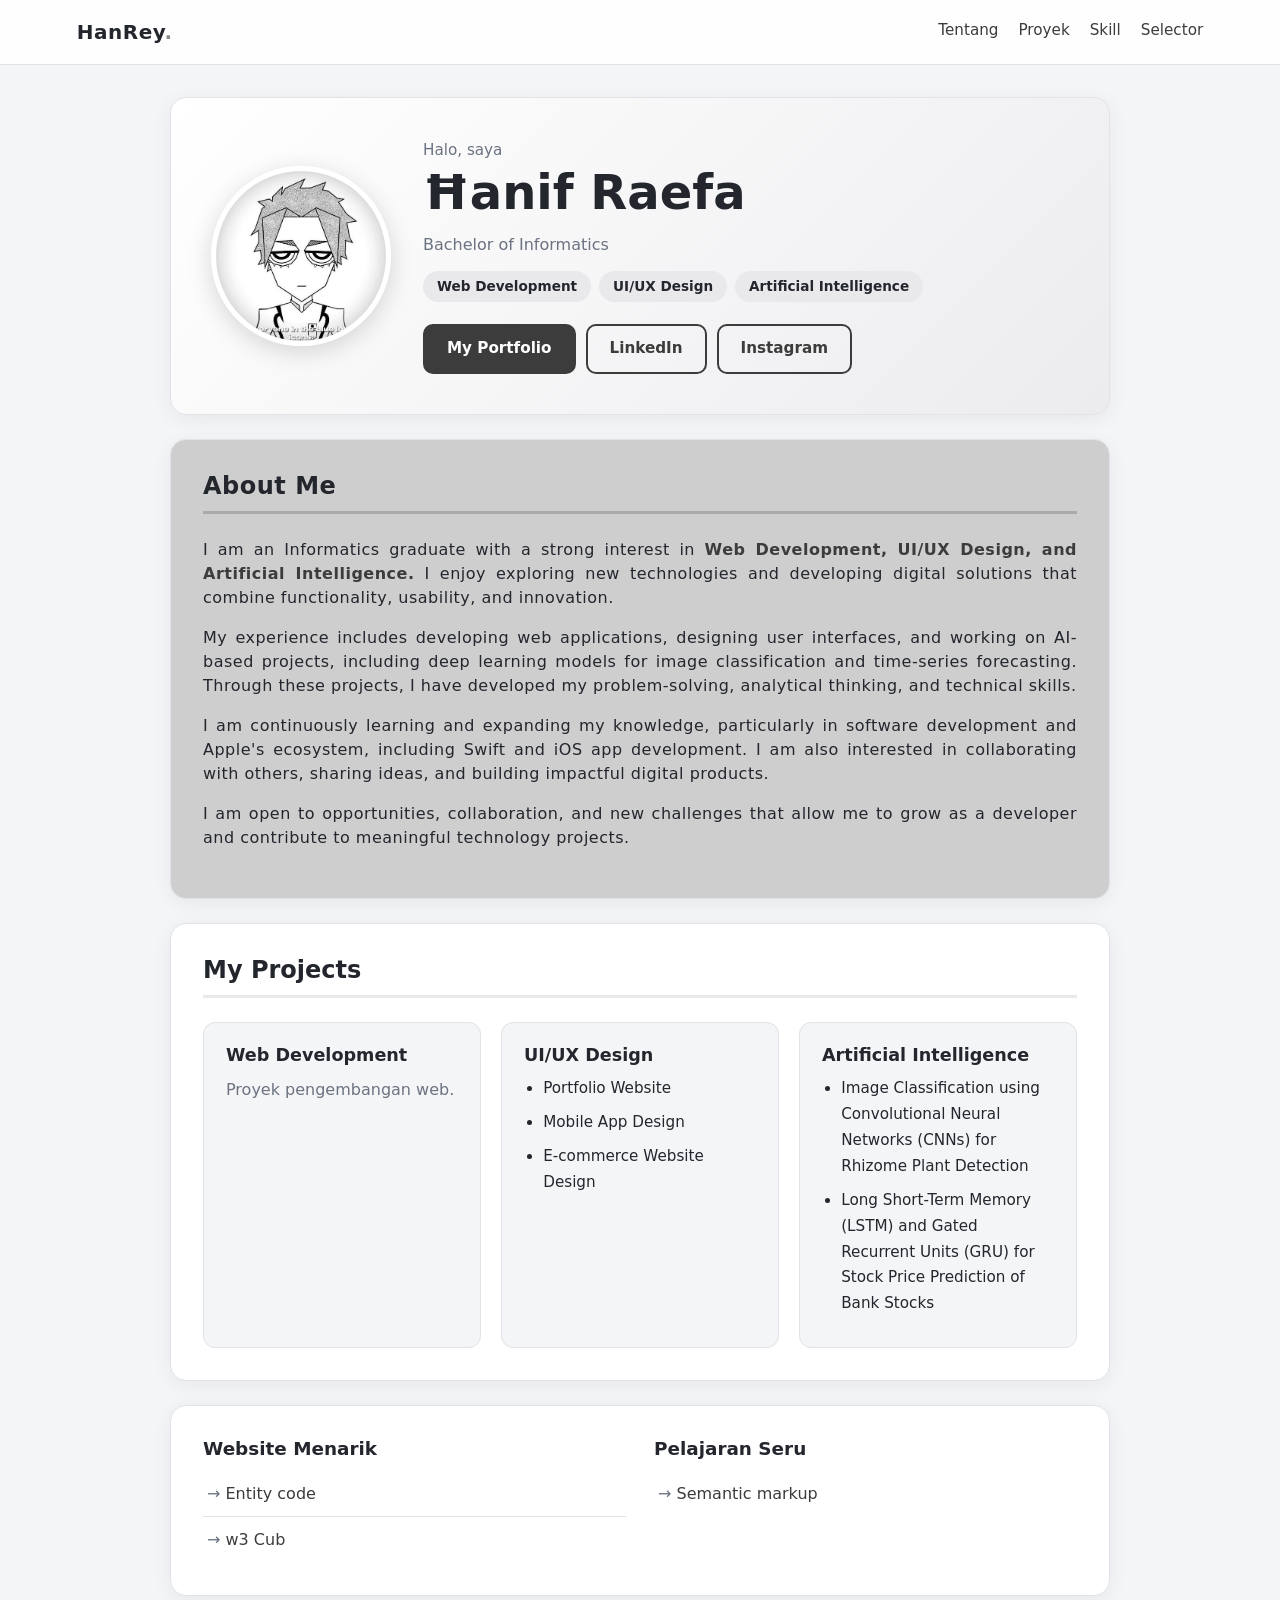
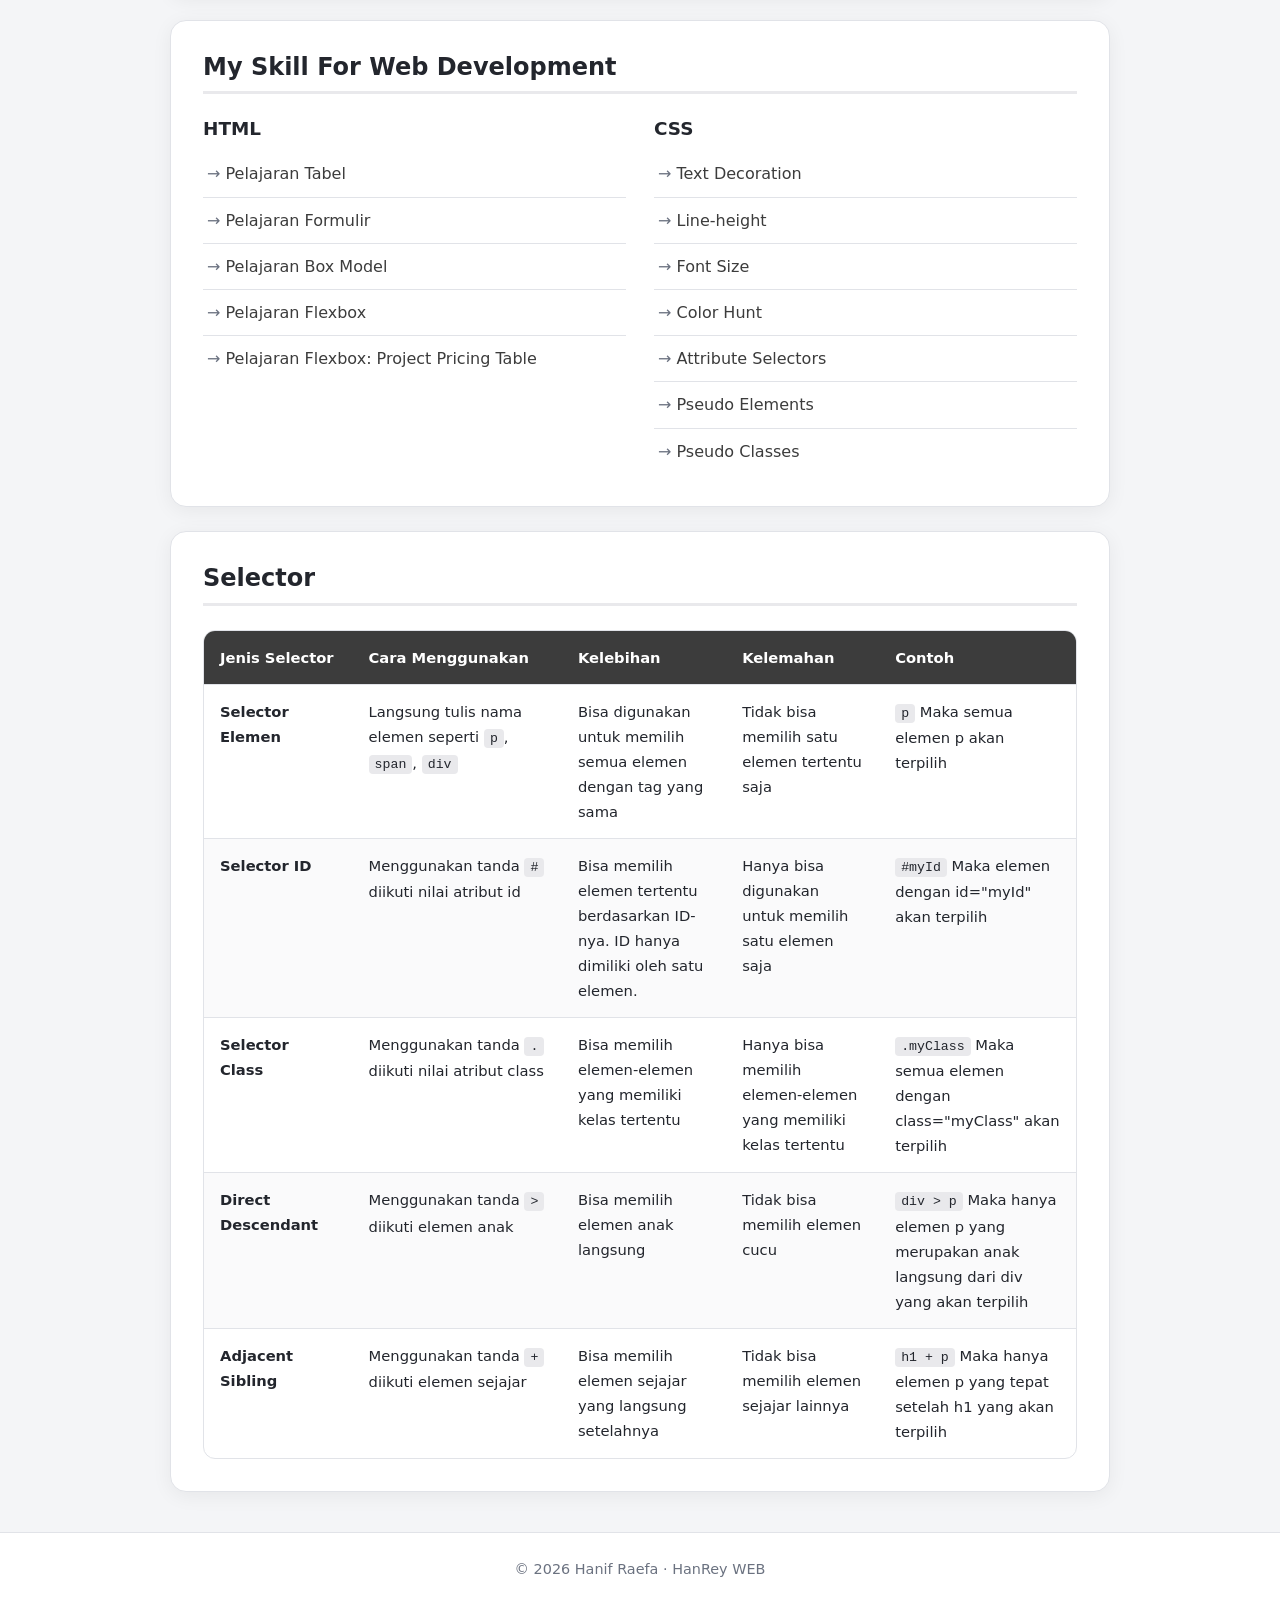
<file: index.html>
<!DOCTYPE html>
<html lang="id">
<head>
    <meta charset="UTF-8">
    <meta name="viewport" content="width=device-width, initial-scale=1.0">
    <meta name="description" content="Portofolio Hanif Raefa - Web Development, UI/UX Design, dan Artificial Intelligence">
    <title>HanRey WEB</title>
    <link rel="stylesheet" href="style.css">
</head>
<body>

    <header class="site-header">
        <span class="brand">HanRey<span>.</span></span>
        <nav>
            <a href="#about">Tentang</a>
            <a href="#projects">Proyek</a>
            <a href="#skills">Skill</a>
            <a href="#selector">Selector</a>
        </nav>
    </header>

    <main>
        <!-- Bagian Profil -->
        <section class="hero">
            <img src="bluelock.jpg" alt="Foto profil Hanif Raefa" width="200" height="200" class="avatar">
            <div class="hero-text">
                <p class="eyebrow">Halo, saya</p>
                <h1>&Hstrok;anif Raefa</h1>
                <p class="tagline">Bachelor of Informatics</p>
                <ul class="tags">
                    <li>Web Development</li>
                    <li>UI/UX Design</li>
                    <li>Artificial Intelligence</li>
                </ul>
                <div class="actions">
                    <a class="btn btn-primary" href="about.html">My Portfolio</a>
                    <a class="btn btn-outline" href="https://www.linkedin.com/in/hanifraefa/" target="_blank" rel="noopener">LinkedIn</a>
                    <a class="btn btn-outline" href="https://www.instagram.com/hanifraefa/" target="_blank" rel="noopener">Instagram</a>
                </div>
            </div>
        </section>

        <!-- Bagian About Me -->
        <section id="about" class="card">
            <h2>About Me</h2>
            <p>
                I am an Informatics graduate with a strong interest in
                <span class="highlight">Web Development, UI/UX Design, and Artificial Intelligence.</span>
                I enjoy exploring new technologies and developing digital solutions that combine functionality, usability, and innovation.
            </p>
            <p>
                My experience includes developing web applications, designing user interfaces, and working on AI-based projects, including deep learning models for image classification and time-series forecasting. Through these projects, I have developed my problem-solving, analytical thinking, and technical skills.
            </p>
            <p>
                I am continuously learning and expanding my knowledge, particularly in software development and Apple's ecosystem, including Swift and iOS app development. I am also interested in collaborating with others, sharing ideas, and building impactful digital products.
            </p>
            <p>
                I am open to opportunities, collaboration, and new challenges that allow me to grow as a developer and contribute to meaningful technology projects.
            </p>
        </section>

        <!-- Bagian Projects -->
        <section id="projects" class="card">
            <h2>My Projects</h2>
            <div class="grid">
                <article class="project">
                    <h3>Web Development</h3>
                    <p class="muted">Proyek pengembangan web.</p>
                </article>
                <article class="project">
                    <h3>UI/UX Design</h3>
                    <ul>
                        <li>Portfolio Website</li>
                        <li>Mobile App Design</li>
                        <li>E-commerce Website Design</li>
                    </ul>
                </article>
                <article class="project">
                    <h3>Artificial Intelligence</h3>
                    <ul>
                        <li>Image Classification using Convolutional Neural Networks (CNNs) for Rhizome Plant Detection</li>
                        <li>Long Short-Term Memory (LSTM) and Gated Recurrent Units (GRU) for Stock Price Prediction of Bank Stocks</li>
                    </ul>
                </article>
            </div>
        </section>

        <!-- Bagian Resource -->
        <section class="card two-col">
            <div>
                <h2>Website Menarik</h2>
                <ul class="link-list">
                    <li><a href="https://entitycode.com/" target="_blank" rel="noopener">Entity code</a></li>
                    <li><a href="https://tools.w3cub.com/html-entities" target="_blank" rel="noopener">w3 Cub</a></li>
                </ul>
            </div>
            <div>
                <h2>Pelajaran Seru</h2>
                <ul class="link-list">
                    <li><a href="https://www.codepolitan.com/dashboard/learn/courses/belajar-dasar-html/lessons/7427" target="_blank" rel="noopener">Semantic markup</a></li>
                </ul>
            </div>
        </section>

        <!-- Bagian Skill -->
        <section id="skills" class="card">
            <h2>My Skill For Web Development</h2>
            <div class="two-col">
                <div>
                    <h3>HTML</h3>
                    <ul class="link-list">
                        <li><a href="table.html">Pelajaran Tabel</a></li>
                        <li><a href="form.html">Pelajaran Formulir</a></li>
                        <li><a href="box.html">Pelajaran Box Model</a></li>
                        <li><a href="flex.html">Pelajaran Flexbox</a></li>
                        <li><a href="pricing.html">Pelajaran Flexbox: Project Pricing Table</a></li>
                    </ul>
                </div>
                <div>
                    <h3>CSS</h3>
                    <ul class="link-list">
                        <li><a href="https://developer.mozilla.org/en-US/docs/Web/CSS/Guides/Text_decoration/Text_shadows" target="_blank" rel="noopener">Text Decoration</a></li>
                        <li><a href="https://developer.mozilla.org/en-US/docs/Web/CSS/Reference/Properties/line-height" target="_blank" rel="noopener">Line-height</a></li>
                        <li><a href="https://developer.mozilla.org/en-US/docs/Web/CSS/Reference/Properties/font-size" target="_blank" rel="noopener">Font Size</a></li>
                        <li><a href="https://colorhunt.co/" target="_blank" rel="noopener">Color Hunt</a></li>
                        <li><a href="https://developer.mozilla.org/en-US/docs/Web/CSS/Reference/Selectors/Attribute_selectors" target="_blank" rel="noopener">Attribute Selectors</a></li>
                        <li><a href="https://developer.mozilla.org/en-US/docs/Web/CSS/Reference/Selectors/Pseudo-elements" target="_blank" rel="noopener">Pseudo Elements</a></li>
                        <li><a href="https://developer.mozilla.org/en-US/docs/Web/CSS/Reference/Selectors/Pseudo-classes" target="_blank" rel="noopener">Pseudo Classes</a></li>
                    </ul>
                </div>
            </div>
        </section>

        <!-- Bagian Selector -->
        <section id="selector" class="card">
            <h2>Selector</h2>
            <div class="table-wrap">
                <table>
                    <thead>
                        <tr>
                            <th>Jenis Selector</th>
                            <th>Cara Menggunakan</th>
                            <th>Kelebihan</th>
                            <th>Kelemahan</th>
                            <th>Contoh</th>
                        </tr>
                    </thead>
                    <tbody>
                        <tr>
                            <td>Selector Elemen</td>
                            <td>Langsung tulis nama elemen seperti <code>p</code>, <code>span</code>, <code>div</code></td>
                            <td>Bisa digunakan untuk memilih semua elemen dengan tag yang sama</td>
                            <td>Tidak bisa memilih satu elemen tertentu saja</td>
                            <td><code>p</code> Maka semua elemen p akan terpilih</td>
                        </tr>
                        <tr>
                            <td>Selector ID</td>
                            <td>Menggunakan tanda <code>#</code> diikuti nilai atribut id</td>
                            <td>Bisa memilih elemen tertentu berdasarkan ID-nya. ID hanya dimiliki oleh satu elemen.</td>
                            <td>Hanya bisa digunakan untuk memilih satu elemen saja</td>
                            <td><code>#myId</code> Maka elemen dengan id="myId" akan terpilih</td>
                        </tr>
                        <tr>
                            <td>Selector Class</td>
                            <td>Menggunakan tanda <code>.</code> diikuti nilai atribut class</td>
                            <td>Bisa memilih elemen-elemen yang memiliki kelas tertentu</td>
                            <td>Hanya bisa memilih elemen-elemen yang memiliki kelas tertentu</td>
                            <td><code>.myClass</code> Maka semua elemen dengan class="myClass" akan terpilih</td>
                        </tr>
                        <tr>
                            <td>Direct Descendant</td>
                            <td>Menggunakan tanda <code>&gt;</code> diikuti elemen anak</td>
                            <td>Bisa memilih elemen anak langsung</td>
                            <td>Tidak bisa memilih elemen cucu</td>
                            <td><code>div &gt; p</code> Maka hanya elemen p yang merupakan anak langsung dari div yang akan terpilih</td>
                        </tr>
                        <tr>
                            <td>Adjacent Sibling</td>
                            <td>Menggunakan tanda <code>+</code> diikuti elemen sejajar</td>
                            <td>Bisa memilih elemen sejajar yang langsung setelahnya</td>
                            <td>Tidak bisa memilih elemen sejajar lainnya</td>
                            <td><code>h1 + p</code> Maka hanya elemen p yang tepat setelah h1 yang akan terpilih</td>
                        </tr>
                    </tbody>
                </table>
            </div>
        </section>
    </main>

    <footer class="site-footer">
        <p>&copy; 2026 Hanif Raefa &middot; HanRey WEB</p>
    </footer>

</body>
</html>
</file>
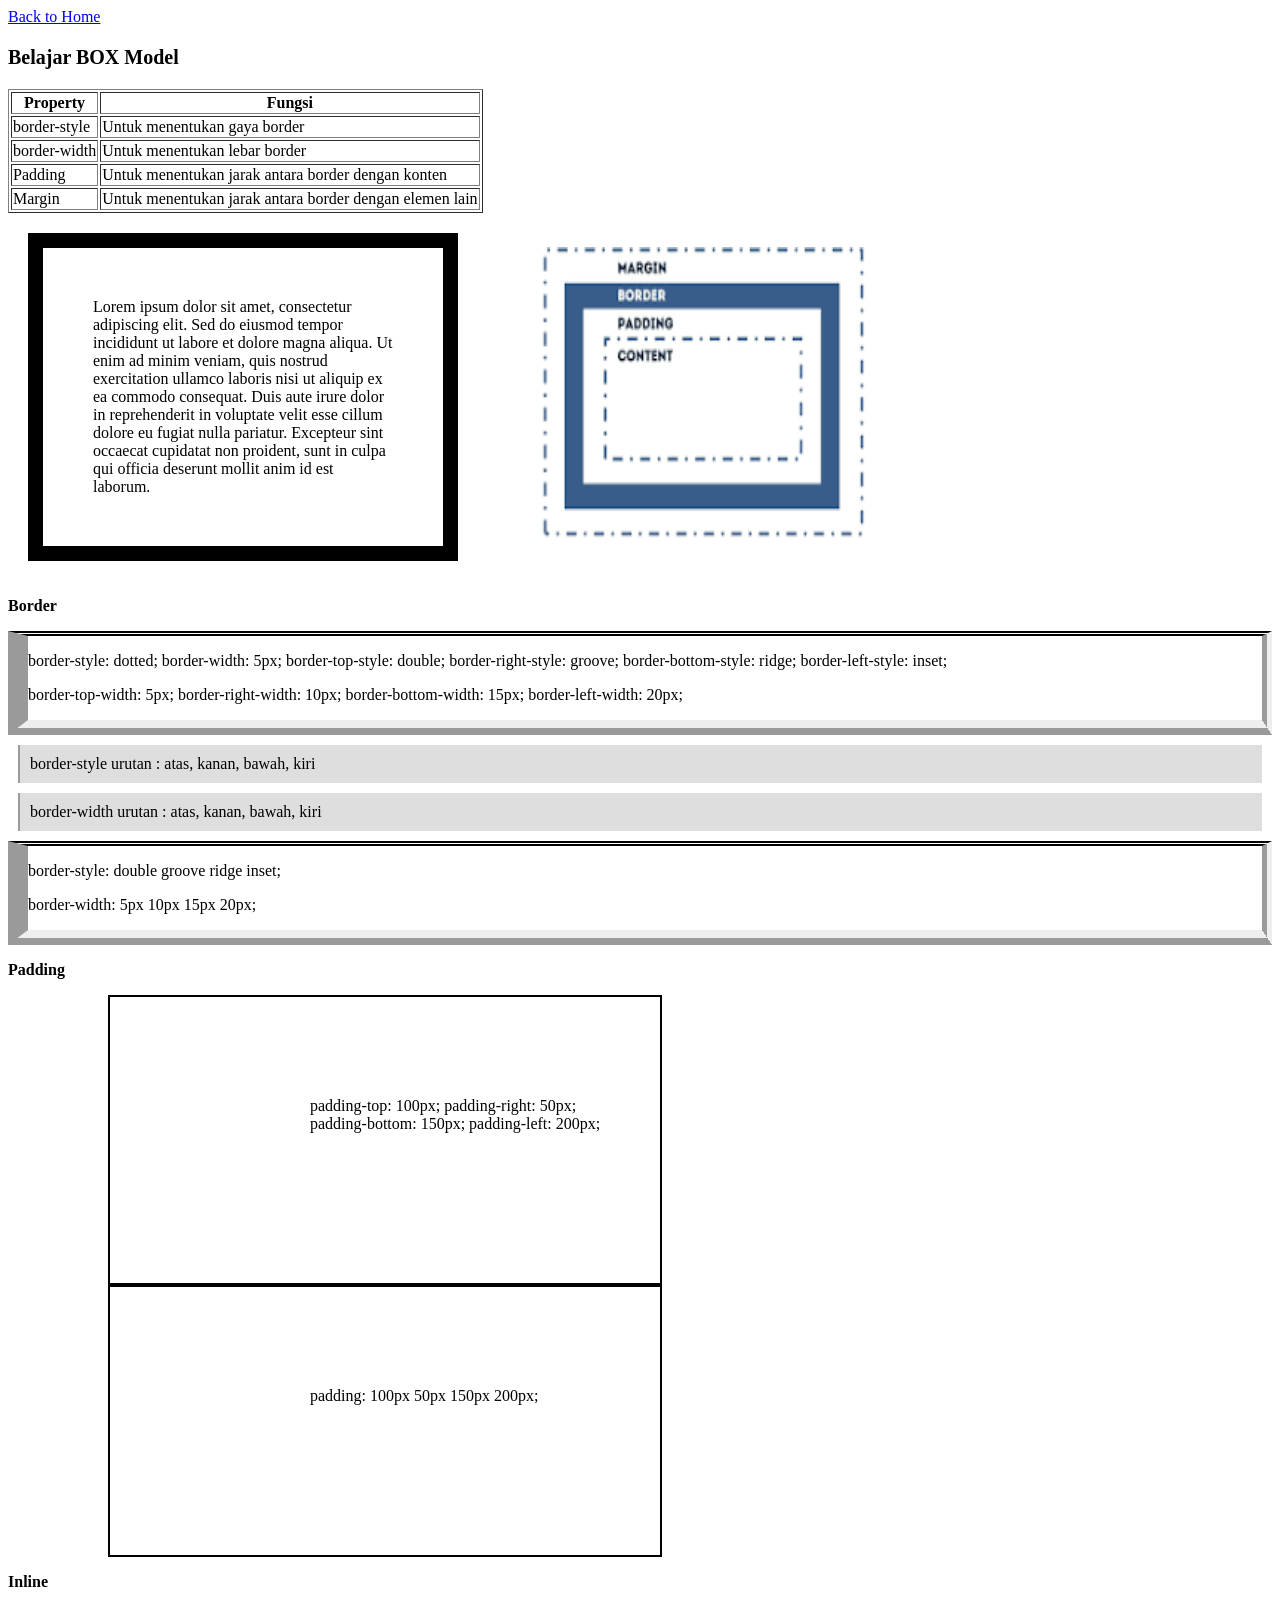
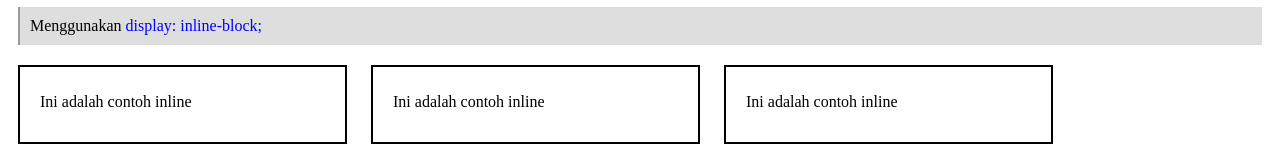
<file: box.html>
<!doctype html>
<html lang="en">
  <head>
    <meta charset="UTF-8" />
    <meta name="viewport" content="width=device-width, initial-scale=1.0" />
    <title>BOX Model</title>
    <link rel="stylesheet" href="box.css" />
  </head>
  <body>
    <a href="index.html">Back to Home</a>

    <p id="tittle">Belajar BOX Model</p>
    <table border="1">
        <tr>
            <th>Property</th>
            <th>Fungsi</th>
        </tr>
        <tr>
            <td>border-style</td>
            <td>Untuk menentukan gaya border</td>
        </tr>
        <tr>
            <td>border-width</td>
            <td>Untuk menentukan lebar border</td>
        </tr>
        <tr>
            <td>Padding</td>
            <td>Untuk menentukan jarak antara border dengan konten</td>
        </tr>
        <tr>
            <td>Margin</td>
            <td>Untuk menentukan jarak antara border dengan elemen lain</td>
    </table>
    <div class="container">
        <div id="box1">
        Lorem ipsum dolor sit amet, consectetur adipiscing elit. Sed do eiusmod
        tempor incididunt ut labore et dolore magna aliqua. Ut enim ad minim
        veniam, quis nostrud exercitation ullamco laboris nisi ut aliquip ex ea
        commodo consequat. Duis aute irure dolor in reprehenderit in voluptate
        velit esse cillum dolore eu fugiat nulla pariatur. Excepteur sint occaecat
        cupidatat non proident, sunt in culpa qui officia deserunt mollit anim id
        est laborum.
        </div>
        
        <img src="Stylebox.png" alt="Gambar Box Model" width="400" height="300">
        
    </div>

    <p style="font-weight: bold;">Border</p>
    <div id="box2">
      <p>
        border-style: dotted; border-width: 5px; border-top-style: double;
        border-right-style: groove; border-bottom-style: ridge;
        border-left-style: inset;
      </p>

      <p>
        border-top-width: 5px; border-right-width: 10px; border-bottom-width:
        15px; border-left-width: 20px;
      </p>
    </div>
    <p class="border">border-style urutan : atas, kanan, bawah, kiri</p>
    <p class="border">border-width urutan : atas, kanan, bawah, kiri</p>
    <div id="box3">
      <p>border-style: double groove ridge inset;</p>
      <p>border-width: 5px 10px 15px 20px;</p>
    </div>
    <p style="font-weight: bold;">Padding</p>
    <div id="box4">
    padding-top: 100px;
    padding-right: 50px;
    padding-bottom: 150px;
    padding-left: 200px;
    </div>
    <div id="box5">
    padding: 100px 50px 150px 200px;
    </div>

    <p style="font-weight: bold;">Inline</p>
    <p class="border"> Menggunakan <span>display: inline-block;</span></p>
    <div class="box6">
      <p>Ini adalah contoh inline </p>
    </div>
    <div class="box6">
      <p>Ini adalah contoh inline</p>
    </div>
    <div class="box6">
      <p>Ini adalah contoh inline</p>
    </div>
    


  </body>
</html>
</file>
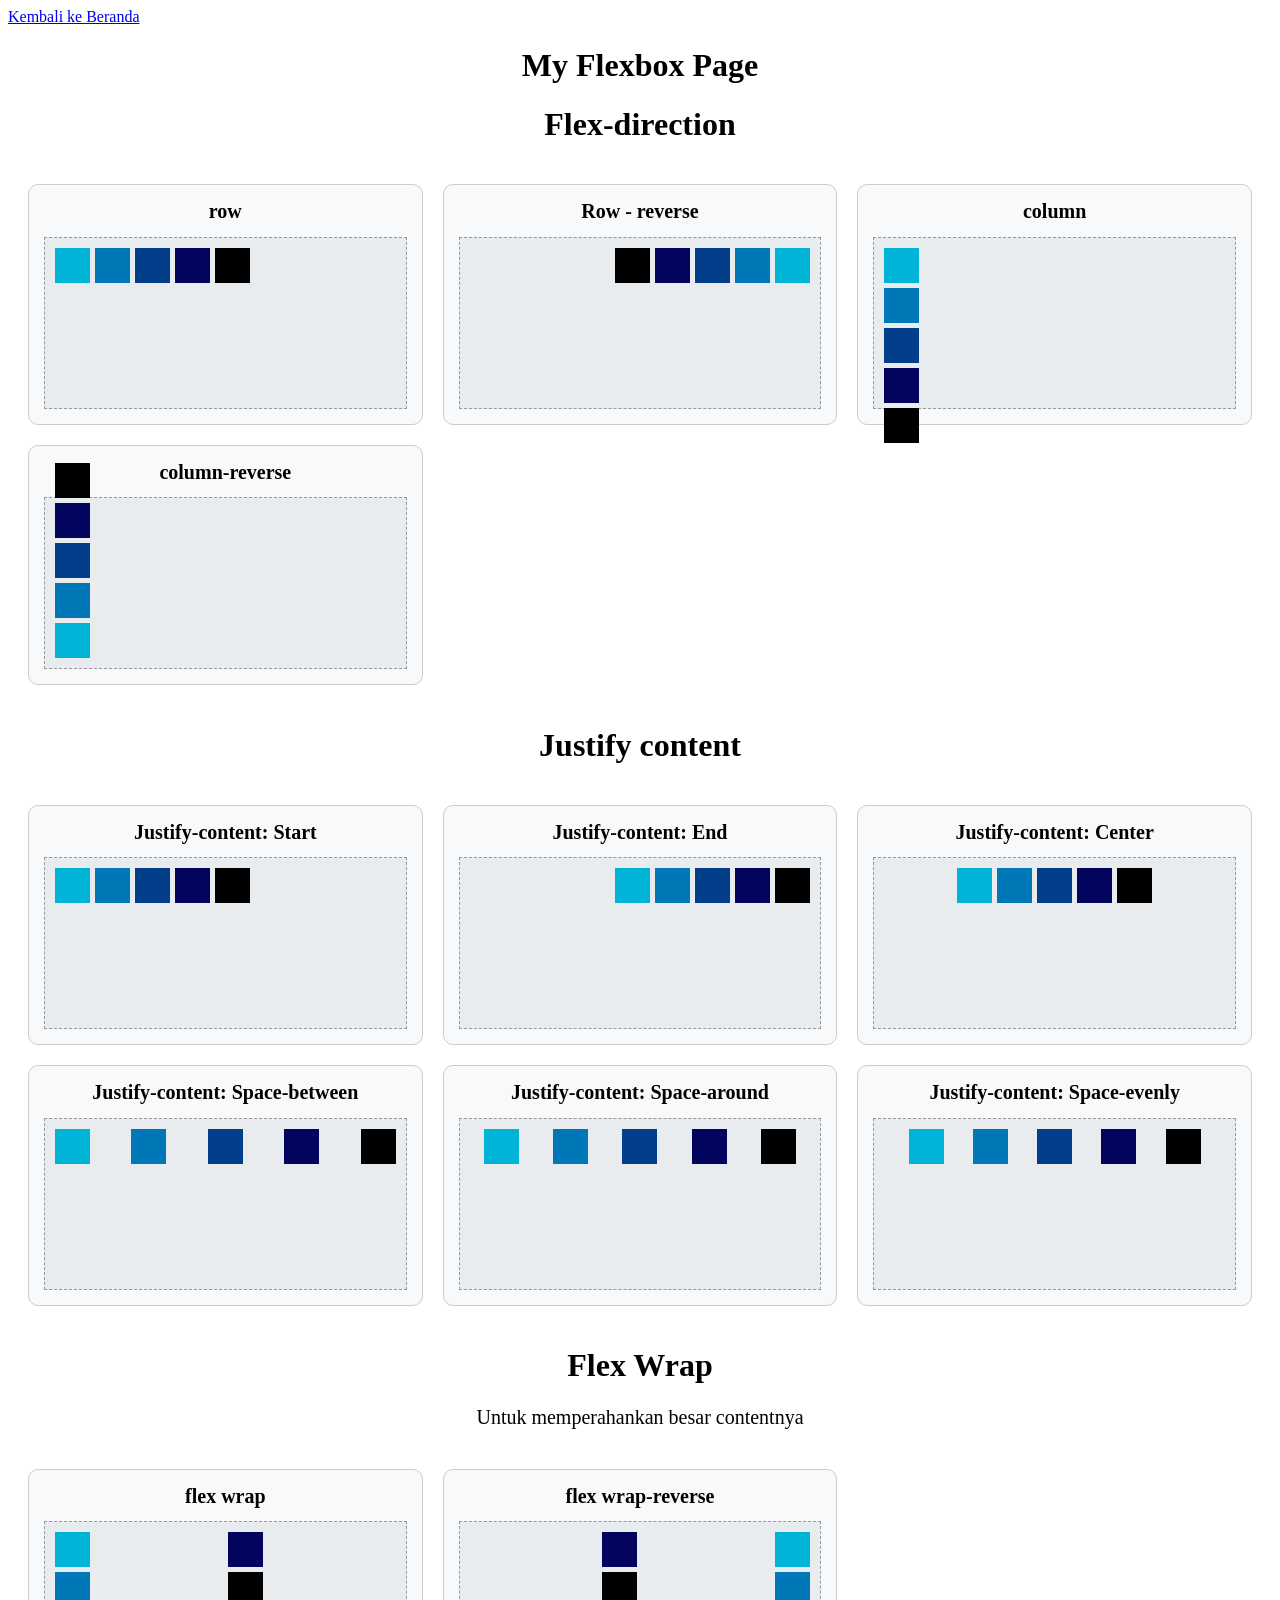
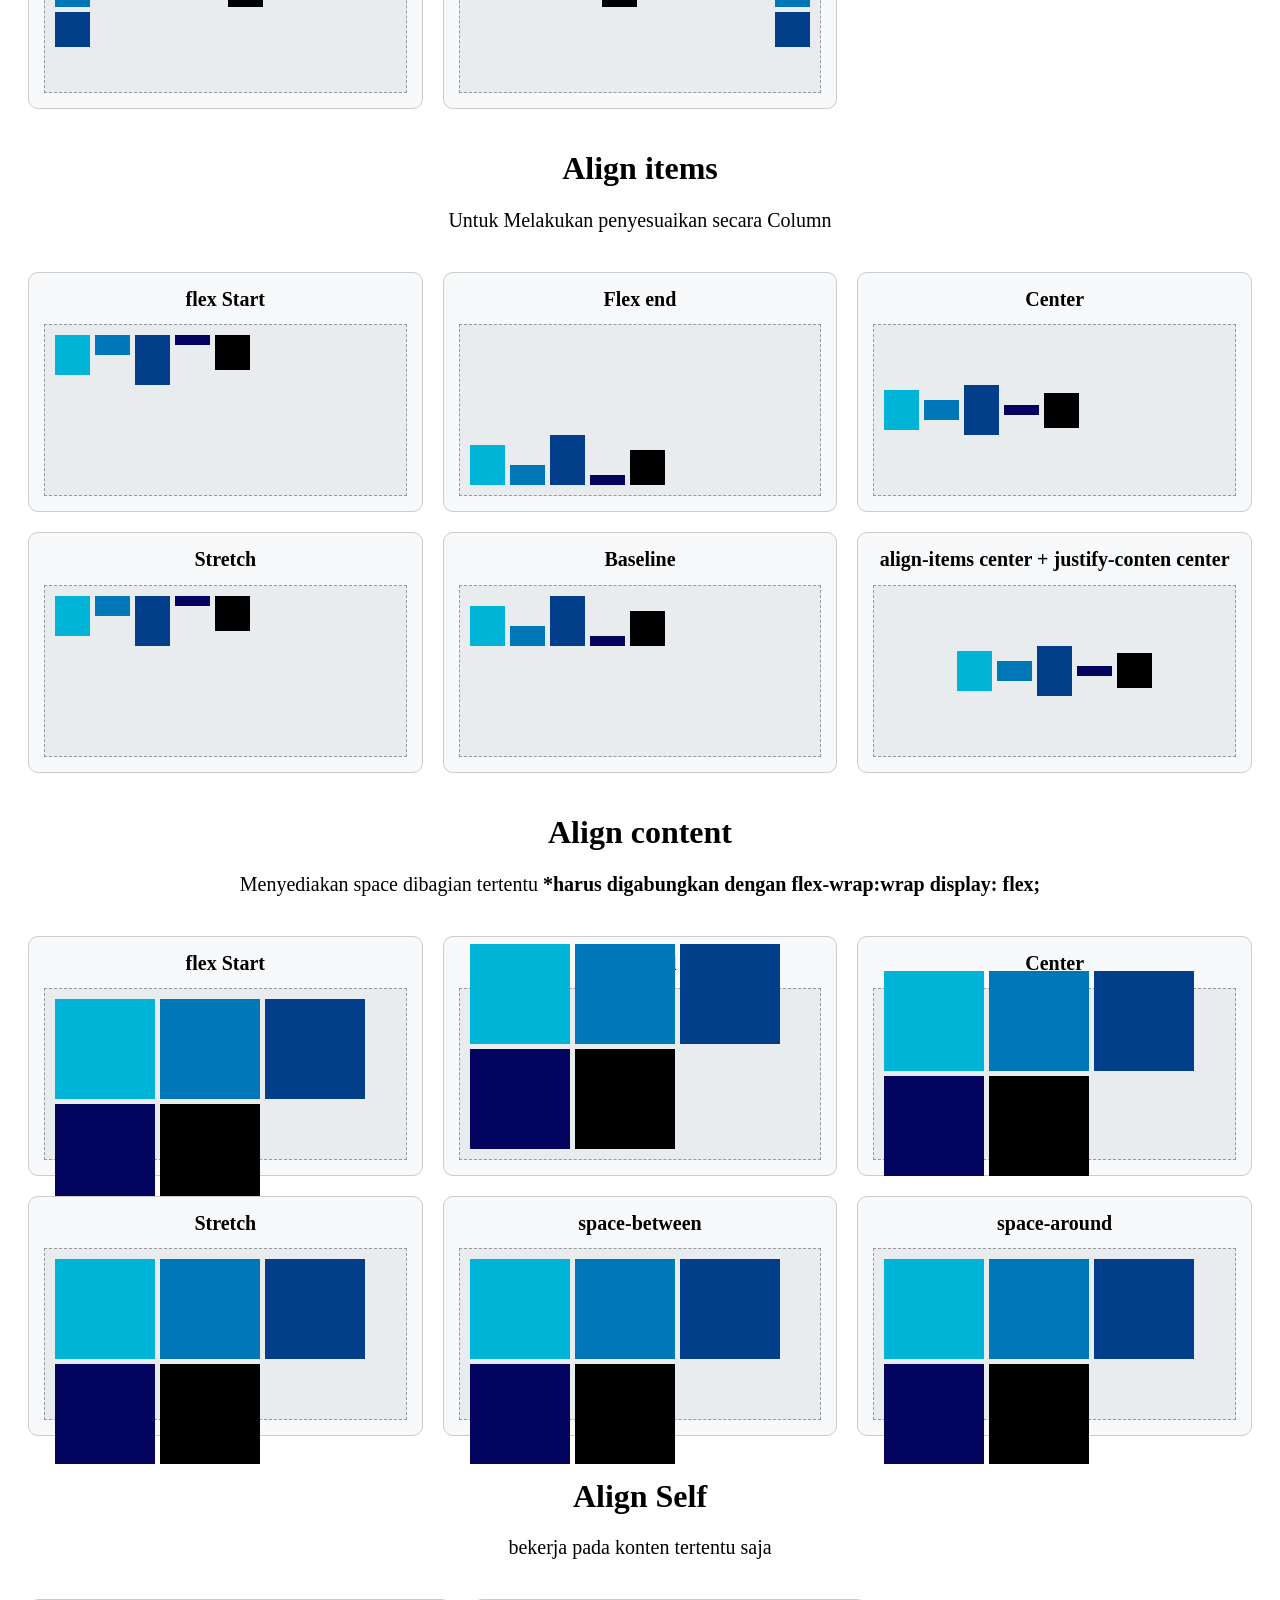
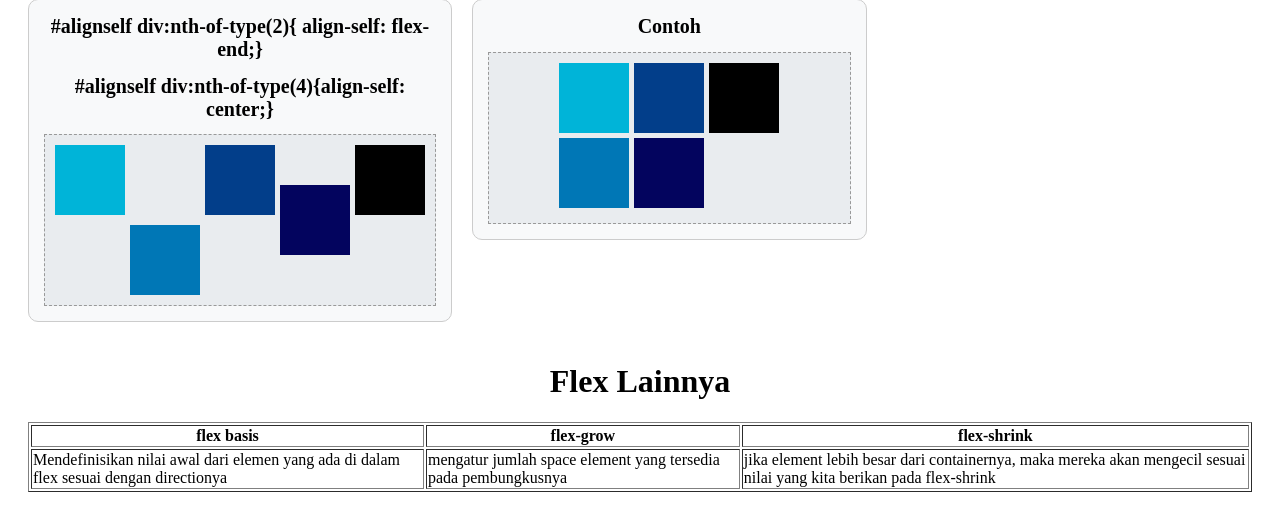
<file: flex.html>
<!DOCTYPE html>
<html lang="en">
<head>
    <meta charset="UTF-8">
    <meta name="viewport" content="width=device-width, initial-scale=1.0">
    <title>Flex Box</title>
    <link rel="stylesheet" href="app.css">
    <a href="index.html">Kembali ke Beranda</a>
</head>
<body>
    <h1>
        My Flexbox Page
    </h1>
     <h1> Flex-direction</h1>
    </div>

        <div class="kotak">
        
        <div class="card">
            <h1>row</h1>
            <section id="container">
                <div style="background-color: #00b4d8;"></div>
                <div style="background-color: #0077b6;"></div>
                <div style="background-color: #023e8a;"></div>
                <div style="background-color: #03045e;"></div>
                <div style="background-color: #000000;"></div>
            </section>
        </div>
        <div class="card">
            <h1>Row - reverse</h1>
            <section id="container1">
                <div style="background-color: #00b4d8;"></div>
                <div style="background-color: #0077b6;"></div>
                <div style="background-color: #023e8a;"></div>
                <div style="background-color: #03045e;"></div>
                <div style="background-color: #000000;"></div>
            </section>
        </div>

        <div class="card">
            <h1>column</h1>
            <section id="container2">
                <div style="background-color: #00b4d8;"></div>
                <div style="background-color: #0077b6;"></div>
                <div style="background-color: #023e8a;"></div>
                <div style="background-color: #03045e;"></div>
                <div style="background-color: #000000;"></div>
            </section>
        </div>

        <div class="card">
            <h1>column-reverse</h1>
            <section id="container3">
                <div style="background-color: #00b4d8;"></div>
                <div style="background-color: #0077b6;"></div>
                <div style="background-color: #023e8a;"></div>
                <div style="background-color: #03045e;"></div>
                <div style="background-color: #000000;"></div>
            </section>
        </div>



    </div>
    <h1>Justify content</h1>

    <div class="kotak">

        <div class="card">
            <h1>Justify-content: Start</h1>
            <section id="justify1">
                <div style="background-color: #00b4d8;"></div>
                <div style="background-color: #0077b6;"></div>
                <div style="background-color: #023e8a;"></div>
                <div style="background-color: #03045e;"></div>
                <div style="background-color: #000000;"></div>
            </section>
        </div>

        <div class="card">
            <h1>Justify-content: End</h1>
            <section id="justify2">
                <div style="background-color: #00b4d8;"></div>
                <div style="background-color: #0077b6;"></div>
                <div style="background-color: #023e8a;"></div>
                <div style="background-color: #03045e;"></div>
                <div style="background-color: #000000;"></div>
            </section>
        </div>

        <div class="card">
            <h1>Justify-content: Center</h1>
            <section id="justify3">
                <div style="background-color: #00b4d8;"></div>
                <div style="background-color: #0077b6;"></div>
                <div style="background-color: #023e8a;"></div>
                <div style="background-color: #03045e;"></div>
                <div style="background-color: #000000;"></div>
            </section>
        </div>

        <div class="card">
            <h1>Justify-content: Space-between</h1>
            <section id="justify4">
                <div style="background-color: #00b4d8;"></div>
                <div style="background-color: #0077b6;"></div>
                <div style="background-color: #023e8a;"></div>
                <div style="background-color: #03045e;"></div>
                <div style="background-color: #000000;"></div>
            </section>
        </div>

        <div class="card">
            <h1>Justify-content: Space-around</h1>
            <section id="justify5">
                <div style="background-color: #00b4d8;"></div>
                <div style="background-color: #0077b6;"></div>
                <div style="background-color: #023e8a;"></div>
                <div style="background-color: #03045e;"></div>
                <div style="background-color: #000000;"></div>
            </section>
        </div>

        <div class="card">
            <h1>Justify-content: Space-evenly</h1>
            <section id="justify6">
                <div style="background-color: #00b4d8;"></div>
                <div style="background-color: #0077b6;"></div>
                <div style="background-color: #023e8a;"></div>
                <div style="background-color: #03045e;"></div>
                <div style="background-color: #000000;"></div>
            </section>
        </div>
    </div>

    <h1> Flex Wrap </h1>
    <p class="arti">Untuk memperahankan besar contentnya</p>

    <div class="kotak">
        
        <div class="card">
            <h1>flex wrap</h1>
            <section id="flex1">
                <div style="background-color: #00b4d8;"></div>
                <div style="background-color: #0077b6;"></div>
                <div style="background-color: #023e8a;"></div>
                <div style="background-color: #03045e;"></div>
                <div style="background-color: #000000;"></div>
            </section>
        </div>

        <div class="card">
            <h1>flex wrap-reverse</h1>
            <section id="flex2">
                <div style="background-color: #00b4d8;"></div>
                <div style="background-color: #0077b6;"></div>
                <div style="background-color: #023e8a;"></div>
                <div style="background-color: #03045e;"></div>
                <div style="background-color: #000000;"></div>
            </section>
        </div>
    </div>

    <h1>Align items</h1>
    <p class="arti">Untuk Melakukan penyesuaikan secara Column</p>

        <div class="kotak">
        
        <div class="card">
            <h1>flex Start</h1>
             <section id="align1">
                <div style="background-color: #00b4d8; height: 40px;"></div>
                <div style="background-color: #0077b6; height: 20px;"></div>
                <div style="background-color: #023e8a;height: 50px;"></div>
                <div style="background-color: #03045e; height: 10px;"></div>
                <div style="background-color: #000000; height: 70;"></div>
            </section>
        </div>

        <div class="card">
            <h1>Flex end</h1>
            <section id="align2">
                <div style="background-color: #00b4d8; height: 40px;"></div>
                <div style="background-color: #0077b6; height: 20px;"></div>
                <div style="background-color: #023e8a;height: 50px;"></div>
                <div style="background-color: #03045e; height: 10px;"></div>
                <div style="background-color: #000000; height: 70;"></div>
            </section>
        </div>

        <div class="card">
            <h1>Center</h1>
            <section id="align3">
                <div style="background-color: #00b4d8; height: 40px;"></div>
                <div style="background-color: #0077b6; height: 20px;"></div>
                <div style="background-color: #023e8a;height: 50px;"></div>
                <div style="background-color: #03045e; height: 10px;"></div>
                <div style="background-color: #000000; height: 70;"></div>
            </section>
        </div>

        <div class="card">
            <h1>Stretch</h1>
            <section id="align4">
                <div style="background-color: #00b4d8; height: 40px;"></div>
                <div style="background-color: #0077b6; height: 20px;"></div>
                <div style="background-color: #023e8a;height: 50px;"></div>
                <div style="background-color: #03045e; height: 10px;"></div>
                <div style="background-color: #000000; height: 70;"></div>
            </section>
        </div>

        <div class="card">
            <h1>Baseline</h1>
            <section id="align5">
                <div style="background-color: #00b4d8; height: 40px;"></div>
                <div style="background-color: #0077b6; height: 20px;"></div>
                <div style="background-color: #023e8a;height: 50px;"></div>
                <div style="background-color: #03045e; height: 10px;"></div>
                <div style="background-color: #000000; height: 70;"></div>
            </section>
        </div>

        <div class="card">
            <h1>align-items center + justify-conten center</h1>
            <section id="align6">
                <div style="background-color: #00b4d8; height: 40px;"></div>
                <div style="background-color: #0077b6; height: 20px;"></div>
                <div style="background-color: #023e8a;height: 50px;"></div>
                <div style="background-color: #03045e; height: 10px;"></div>
                <div style="background-color: #000000; height: 70;"></div>
            </section>
        </div>
    </div>

    <h1>Align content</h1>
    <p class="arti">Menyediakan space dibagian tertentu <b>*harus digabungkan dengan flex-wrap:wrap display: flex;</b>  </p>
    

        <div class="kotak">
        
        <div class="card">
            <h1>flex Start</h1>
             <section id="aligncon1">
                <div style="background-color: #00b4d8; height: 100px; width: 100px;"></div>
                <div style="background-color: #0077b6; height: 100px; width: 100px;"></div>
                <div style="background-color: #023e8a;height: 100px; width: 100px;"></div>
                <div style="background-color: #03045e; height: 100px; width: 100px;"></div>
                <div style="background-color: #000000; height: 100px; width: 100px;"></div>
            </section>
        </div>

        <div class="card">
            <h1>Flex end</h1>
            <section id="aligncon2">
                <div style="background-color: #00b4d8; height: 100px; width: 100px;"></div>
                <div style="background-color: #0077b6; height: 100px; width: 100px;"></div>
                <div style="background-color: #023e8a;height: 100px; width: 100px;"></div>
                <div style="background-color: #03045e; height: 100px; width: 100px;"></div>
                <div style="background-color: #000000; height: 100px; width: 100px;"></div>
            </section>
        </div>

        <div class="card">
            <h1>Center</h1>
            <section id="aligncon3">
                <div style="background-color: #00b4d8; height: 100px; width: 100px;"></div>
                <div style="background-color: #0077b6; height: 100px; width: 100px;"></div>
                <div style="background-color: #023e8a;height: 100px; width: 100px;"></div>
                <div style="background-color: #03045e; height: 100px; width: 100px;"></div>
                <div style="background-color: #000000; height: 100px; width: 100px;"></div>
            </section>
        </div>

        <div class="card">
            <h1>Stretch</h1>
            <section id="aligncon4">
                <div style="background-color: #00b4d8; height: 100px; width: 100px;"></div>
                <div style="background-color: #0077b6; height: 100px; width: 100px;"></div>
                <div style="background-color: #023e8a;height: 100px; width: 100px;"></div>
                <div style="background-color: #03045e; height: 100px; width: 100px;"></div>
                <div style="background-color: #000000; height: 100px; width: 100px;"></div>
            </section>
        </div>

        <div class="card">
            <h1>space-between</h1>
            <section id="aligncon5">
                <div style="background-color: #00b4d8; height: 100px; width: 100px;"></div>
                <div style="background-color: #0077b6; height: 100px; width: 100px;"></div>
                <div style="background-color: #023e8a;height: 100px; width: 100px;"></div>
                <div style="background-color: #03045e; height: 100px; width: 100px;"></div>
                <div style="background-color: #000000; height: 100px; width: 100px;"></div>
            </section>
        </div>

        <div class="card">
            <h1>space-around</h1>
            <section id="aligncon6">
                 <div style="background-color: #00b4d8; height: 100px; width: 100px;"></div>
                <div style="background-color: #0077b6; height: 100px; width: 100px;"></div>
                <div style="background-color: #023e8a;height: 100px; width: 100px;"></div>
                <div style="background-color: #03045e; height: 100px; width: 100px;"></div>
                <div style="background-color: #000000; height: 100px; width: 100px;"></div>
            </section>
        </div>
    </div>

    <h1>Align Self</h1>
    <p class="arti">bekerja pada konten tertentu saja</p>

    <div class="kotak">
        <div class="card">
        <h1>#alignself div:nth-of-type(2){
    align-self: flex-end;}</h1><h1>#alignself div:nth-of-type(4){align-self: center;}</h1>
            <section id="alignself">
                <div style="background-color: #00b4d8; height: 70px; width: 70px;"></div>
                <div style="background-color: #0077b6; height: 70px; width: 70px;"></div>
                <div style="background-color: #023e8a;height: 70px;width: 70px"></div>
                <div style="background-color: #03045e; height: 70px;width: 70px"></div>
                <div style="background-color: #000000; height: 70px;width: 70px"></div>
            </section>
        </div>

        <div class="card">
        <h1>Contoh</h1>
            <section id="alignself1">
                <div style="background-color: #00b4d8; height: 70px; width: 70px;"></div>
                <div style="background-color: #0077b6; height: 70px; width: 70px;"></div>
                <div style="background-color: #023e8a;height: 70px;width: 70px"></div>
                <div style="background-color: #03045e; height: 70px;width: 70px"></div>
                <div style="background-color: #000000; height: 70px;width: 70px"></div>
            </section>
        </div>


        <div>
            <h1>Flex Lainnya</h1>
            <table border="1">
                <tr><th>
                    flex basis
                </th>
                <th>flex-grow</th>
                <th>flex-shrink</th></tr>

                <tr>
                    <td>Mendefinisikan nilai awal dari elemen yang ada di dalam flex sesuai dengan directionya</td>
                    <td>mengatur jumlah space element yang tersedia pada pembungkusnya</td>
                    <td>jika element lebih besar dari containernya, maka mereka akan mengecil sesuai nilai yang kita berikan pada flex-shrink</td>
                </tr>
            </table>
        </div>

    </div>

</body>
</html>
</file>
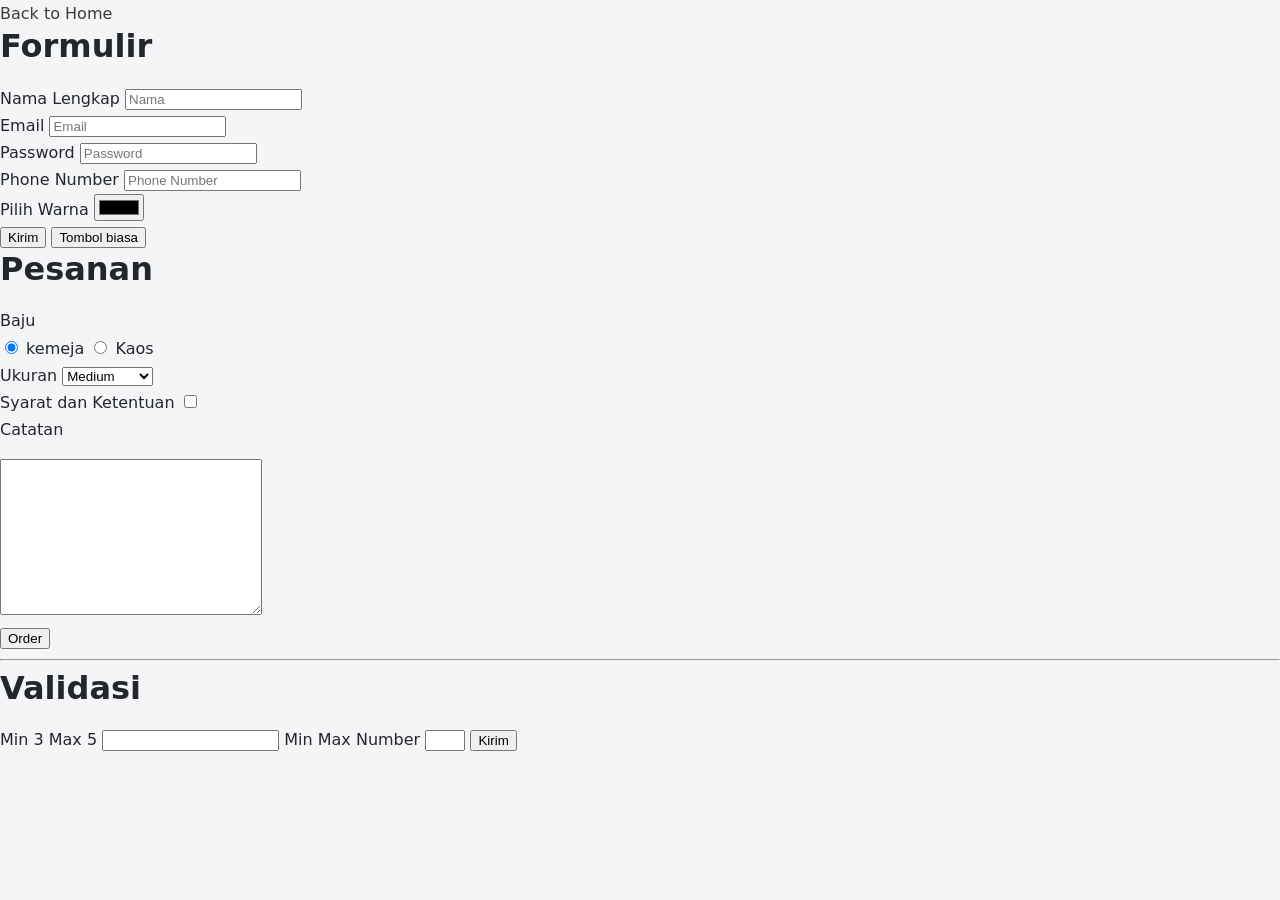
<file: form.html>
<!DOCTYPE html>
<html lang="en">
<head>
    <meta charset="UTF-8">
    <meta name="viewport" content="width=device-width, initial-scale=1.0">
    <title>Formulir</title>
    <link rel="stylesheet" href="style.css">
</head>
<body>
    <a href="index.html">Back to Home</a>
    <h1>Formulir</h1>
    <form action="/daftar" method="post">
        <div></div>
            <label for="name">Nama Lengkap</label>
            <input type="text" id="name" placeholder="Nama" name="name">
        </div>
        <div>
            <label for="email">Email</label>
            <input type="email" id="email" placeholder="Email" name="email">
        </div>
        <div>
            <label for="password">Password</label>
            <input type="password" id="password" placeholder="Password" name="password">
        </div>
        <div>
            <label for="phone">Phone Number</label>
            <input type="phone" id="phone" placeholder="Phone Number" name="phone">
        </div>
        <div>
            <label for="color">Pilih Warna</label>
            <input type="color" id="color" placeholder="Pilih Warna" name="color">
        </div>

        <button> Kirim </button>
        <button type="button"> Tombol biasa</button>


        
        <!-- <p>Tombol gajelas</p>
        <button type="submit"> Kirim </button>
        <input type="submit" value="daftar"></input> -->
    </form>

    <h1>Pesanan</h1>
    <form action="/order">
        <label for="shirt">Baju</label>
        <div>
            <input type="radio" name="baju" id="shirt" value="kemeja" checked> <label for="shirt">kemeja</label>
            <input type="radio" name="baju" id="pants" value="kaos"> <label for="pants">Kaos</label>
        </div>
        <div>
            <label for="ukuran">Ukuran</label>
            <select name="ukuran" id="ukuran">
                <option value="s">Small</option>
                <option value="m" selected>Medium</option>
                <option value="l">Large</option>
                <option value="xl">Extra Large</option>
            </select>
        </div>

        <div>
            <label for ="terms">Syarat dan Ketentuan</label>
            <input type="checkbox" name="terms" id="terms" value="agree"> 
        </div>

        <div>
            <p>
                <label for="notes">Catatan</label>
            </p>
            <textarea name="notes" id="notes" cols="30" rows="10"></textarea>
        </div>
        <button type="submit">Order</button>
    </form>

    <hr>

    <h1>Validasi</h1>
    <form action="valid">
        <label for="text">Min 3 Max 5</label>
        <input type="text" required minlength="3" maxlength="5">
        <label for="number">Min Max Number</label>
        <input type="number" name="number" id="number" required min="3" max="6">
        <button type="submit">Kirim</button>
    </form>
    
        

</body>
</html>
</file>
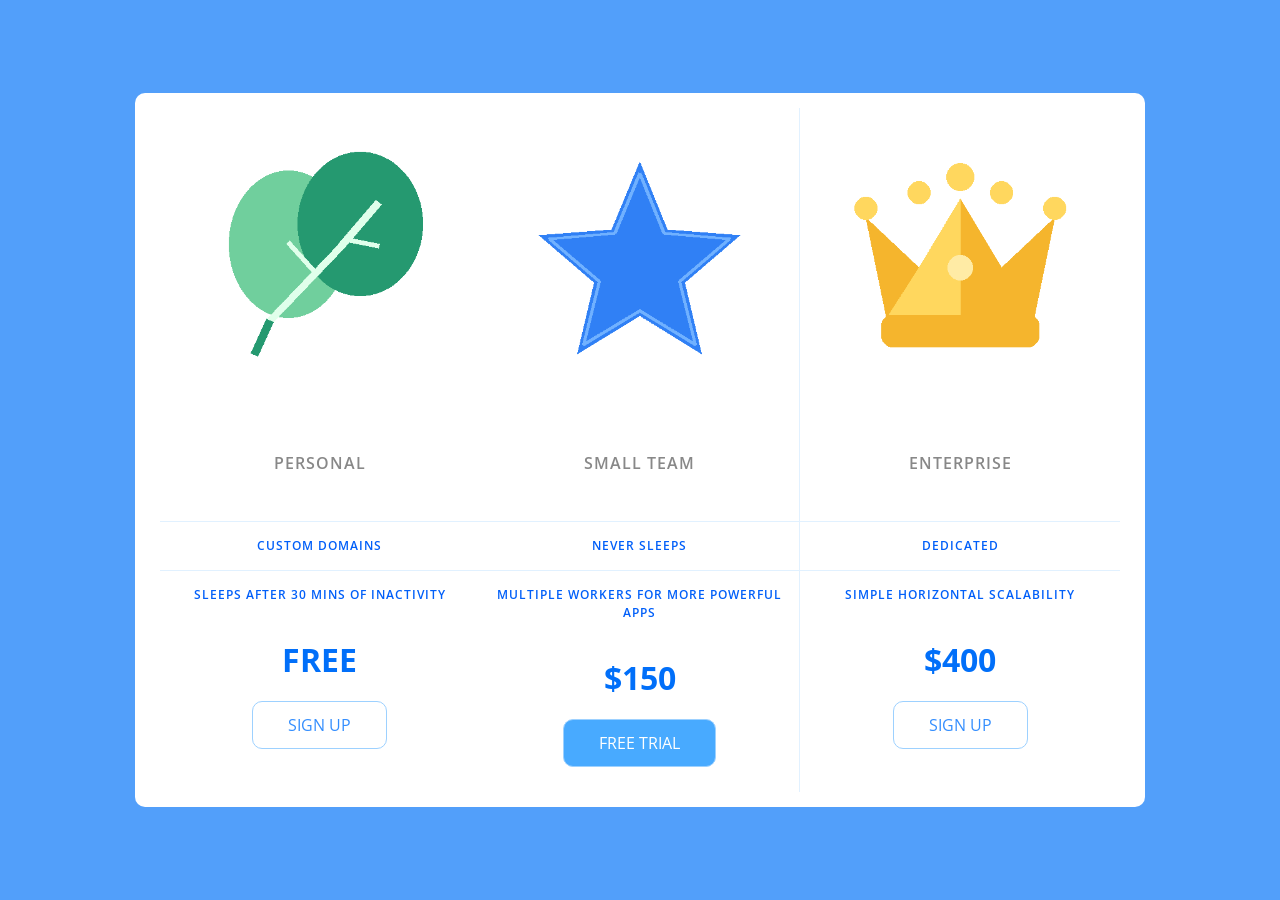
<file: pricing.html>
<!DOCTYPE html>
<html lang="en">
<head>
    <meta charset="UTF-8">
    <meta name="viewport" content="width=device-width, initial-scale=1.0">
    <title>Price Tiers</title>
    <link rel="preconnect" href="https://fonts.googleapis.com">
    <link rel="preconnect" href="https://fonts.gstatic.com" crossorigin>
    <link href="https://fonts.googleapis.com/css2?family=Open+Sans:ital,wght@0,300..800;1,300..800&display=swap" rel="stylesheet">
    <link rel="stylesheet" href="pricing.css">
</head>
<body>
    <div class="panel pricing-table">
        <div class="pricing-table">
            <img src="icon1.png" alt="" class="pricing-img">
            <h2 class="pricing-header">Personal</h2>
            <ul class="pricing-feature">
                <li class="pricing-feature-item">Custom domains</li>
                <li class="pricing-feature-item">Sleeps after 30 mins of inactivity</li>
            </ul>
            <span class="pricing-price">Free</span>
            <a href="#/" class="pricing-button">Sign Up</a>
        </div>
        <div class="pricing-plan">
                        <img src="icon2.png" alt="" class="pricing-img">
            <h2 class="pricing-header">small team</h2>
            <ul class="pricing-feature">
                <li class="pricing-feature-item">Never Sleeps</li>
                <li class="pricing-feature-item">Multiple workers for more powerful apps</li>
            </ul>
            <span class="pricing-price">$150</span>
            <a href="#/" class="pricing-button is-featured">Free Trial</a>
        </div>
        <div class="pricing-plan">
            <img src="icon3.png" alt="" class="pricing-img">
            <h2 class="pricing-header">Enterprise</h2>
            <ul class="pricing-feature">
                <li class="pricing-feature-item">Dedicated</li>
                <li class="pricing-feature-item">Simple horizontal scalability</li>
            </ul>
            <span class="pricing-price">$400</span>
            <a href="#/" class="pricing-button">Sign Up</a>
        </div>
    </div>
</body>
</html>

<link rel="stylesheet" href="index.html">
</file>
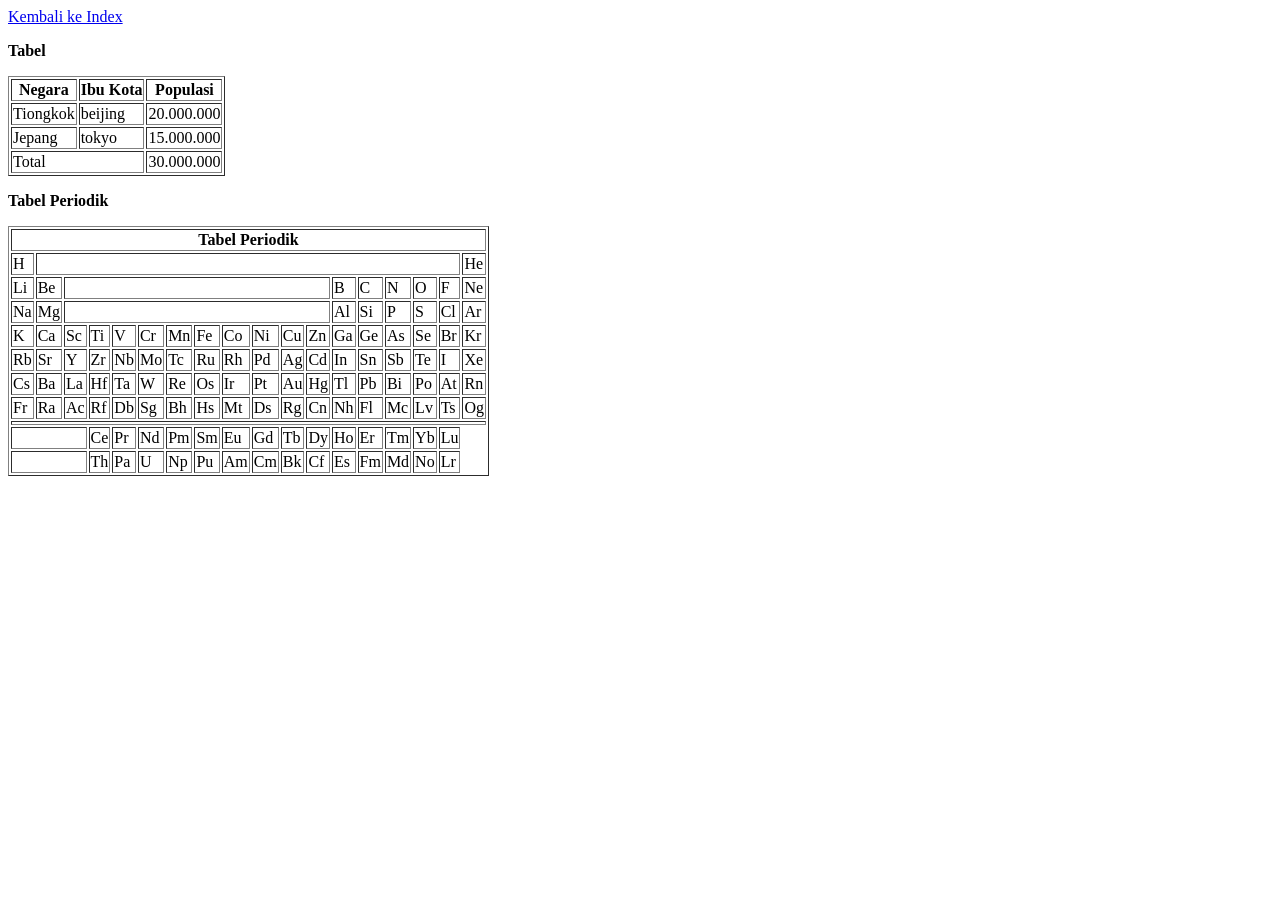
<file: table.html>
<!doctype html>
<html lang="en">
  <head>
    <meta charset="UTF-8" />
    <meta name="viewport" content="width=device-width, initial-scale=1.0" />
    <title>Table</title>
  </head>
  <body>
    <a href="index.html">Kembali ke Index</a>
    <p> <b>Tabel</b> </p>
    <table border ="1">
      <thead>
        <tr>
          <th>Negara</th>
          <th>Ibu Kota</th>
          <th>Populasi</th>
        </tr>
      </thead>
      <tbody>
        <tr>
          <td>Tiongkok</td>
          <td>beijing</td>
          <td>20.000.000</td>
        </tr>
        <tr>
          <td>Jepang</td>
          <td>tokyo</td>
          <td>15.000.000</td>
        </tr>
      </tbody>

      <tfoot>
        <tr> 
            <td colspan="2">Total</td>
            <td>30.000.000</td>

        </tr>
      </tfoot>
    </table>

    <p> <b>Tabel Periodik</b> </p>
    <table border="1">
        <thead>
            <tr>
                <th colspan="18">Tabel Periodik</th>
            </tr>
        </thead>
        <tbody>
            <tr>
                <td>H</td>
                <td colspan="16"></td>
                <td>He</td>
            </tr>
            <tr>
                <td>Li</td>
                <td>Be</td>
                <td colspan="10"></td>
                <td>B</td>
                <td>C</td>
                <td>N</td>
                <td>O</td>
                <td>F</td>
                <td>Ne</td>
            </tr>
            <tr>
                <td>Na</td>
                <td>Mg</td>
                <td colspan="10"></td>
                <td>Al</td>
                <td>Si</td>
                <td>P</td>
                <td>S</td>
                <td>Cl</td>
                <td>Ar</td>
            </tr>
            <tr>
                <td>K</td>
                <td>Ca</td>
                <td>Sc</td>
                <td>Ti</td>
                <td>V</td>
                <td>Cr</td>
                <td>Mn</td>
                <td>Fe</td>
                <td>Co</td>
                <td>Ni</td>
                <td>Cu</td>
                <td>Zn</td>
                <td>Ga</td>
                <td>Ge</td>
                <td>As</td>
                <td>Se</td>
                <td>Br</td>
                <td>Kr</td>
            </tr>
            <tr>
                <td>Rb</td>
                <td>Sr</td>
                <td>Y</td>
                <td>Zr</td>
                <td>Nb</td>
                <td>Mo</td>
                <td>Tc</td>
                <td>Ru</td>
                <td>Rh</td>
                <td>Pd</td>
                <td>Ag</td>
                <td>Cd</td>
                <td>In</td>
                <td>Sn</td>
                <td>Sb</td>
                <td>Te</td>
                <td>I</td>
                <td>Xe</td>
            </tr>
            <tr>
                <td>Cs</td>
                <td>Ba</td>
                <td>La</td>
                <td>Hf</td>
                <td>Ta</td>
                <td>W</td>
                <td>Re</td>
                <td>Os</td>
                <td>Ir</td>
                <td>Pt</td>
                <td>Au</td>
                <td>Hg</td>
                <td>Tl</td>
                <td>Pb</td>
                <td>Bi</td>
                <td>Po</td>
                <td>At</td>
                <td>Rn</td>
            </tr>
            <tr>
                <td>Fr</td>
                <td>Ra</td>
                <td>Ac</td>
                <td>Rf</td>
                <td>Db</td>
                <td>Sg</td>
                <td>Bh</td>
                <td>Hs</td>
                <td>Mt</td>
                <td>Ds</td>
                <td>Rg</td>
                <td>Cn</td>
                <td>Nh</td>
                <td>Fl</td>
                <td>Mc</td>
                <td>Lv</td>
                <td>Ts</td>
                <td>Og</td>
            </tr>
        </tbody>
        <tfoot>
            <tr>
                <td colspan="18"; width="100%"></td>
            </tr>
            <tr>
                <td colspan="3"></td>
                <td>Ce</td>
                <td>Pr</td>
                <td>Nd</td>
                <td>Pm</td>
                <td>Sm</td>
                <td>Eu</td>
                <td>Gd</td>
                <td>Tb</td>
                <td>Dy</td>
                <td>Ho</td>
                <td>Er</td>
                <td>Tm</td>
                <td>Yb</td>
                <td>Lu</td>
            </tr>
            <tr>
                <td colspan="3"></td>
                <td>Th</td>
                <td>Pa</td>
                <td>U</td>
                <td>Np</td>
                <td>Pu</td>
                <td>Am</td>
                <td>Cm</td>
                <td>Bk</td>
                <td>Cf</td>
                <td>Es</td>
                <td>Fm</td>
                <td>Md</td>
                <td>No</td>
                <td>Lr</td>
  </body>
</html>
</file>
<file: style.css>
/* ===== Variabel & Reset ===== */
:root {
    --bg: #f4f5f7;
    --surface: #ffffff;
    --text: #23262d;
    --muted: #6b7280;
    --accent: #3c3c3c;
    --accent-soft: #e9e9ec;
    --border: #e1e3e8;
    --radius: 16px;
    --shadow: 0 4px 20px rgba(0, 0, 0, 0.06);
    --font: "Segoe UI", system-ui, -apple-system, Roboto, "Helvetica Neue", Arial, sans-serif;
}

*, *::before, *::after {
    box-sizing: border-box;
}

html {
    scroll-behavior: smooth;
}

body {
    margin: 0;
    font-family: var(--font);
    background: var(--bg);
    color: var(--text);
    line-height: 1.7;
}

h1, h2, h3 {
    line-height: 1.2;
    margin: 0 0 0.6em;
}

p { margin: 0 0 1em; }

ul { padding-left: 1.2em; margin: 0; }

a {
    text-decoration: none;
    color: rgb(60, 60, 60);
    transition: color 0.2s ease;
}

/* ===== Header ===== */
.site-header {
    position: sticky;
    top: 0;
    z-index: 10;
    display: flex;
    justify-content: space-between;
    align-items: center;
    padding: 14px 6vw;
    background: rgba(255, 255, 255, 0.85);
    backdrop-filter: blur(10px);
    border-bottom: 1px solid var(--border);
}

.brand {
    font-weight: 800;
    font-size: 1.25rem;
    letter-spacing: 0.5px;
}

.brand span { color: #8a8a8a; }

.site-header nav {
    display: flex;
    gap: 20px;
}

.site-header nav a {
    font-size: 0.95rem;
    font-weight: 500;
    padding: 4px 0;
    border-bottom: 2px solid transparent;
}

.site-header nav a:hover {
    border-bottom-color: var(--accent);
}

/* ===== Layout ===== */
main {
    max-width: 980px;
    margin: 0 auto;
    padding: 32px 20px 20px;
    display: flex;
    flex-direction: column;
    gap: 24px;
}

section[id] { scroll-margin-top: 80px; }

/* ===== Hero ===== */
.hero {
    display: flex;
    align-items: center;
    gap: 32px;
    padding: 40px;
    background: linear-gradient(135deg, #ffffff 0%, #ececef 100%);
    border: 1px solid var(--border);
    border-radius: var(--radius);
    box-shadow: var(--shadow);
}

.avatar {
    width: 180px;
    height: 180px;
    flex-shrink: 0;
    object-fit: cover;
    border-radius: 50%;
    border: 5px solid #fff;
    box-shadow: 0 6px 24px rgba(0, 0, 0, 0.15);
}

.eyebrow {
    margin: 0;
    color: var(--muted);
    font-size: 0.95rem;
}

.hero h1 {
    font-size: clamp(2rem, 5vw, 3rem);
    margin-bottom: 0.2em;
}

.tagline {
    color: var(--muted);
    font-weight: 500;
    margin-bottom: 0.8em;
}

.tags {
    list-style: none;
    padding: 0;
    display: flex;
    flex-wrap: wrap;
    gap: 8px;
    margin-bottom: 1.4em;
}

.tags li {
    padding: 4px 14px;
    font-size: 0.85rem;
    font-weight: 600;
    background: var(--accent-soft);
    border-radius: 999px;
}

.actions {
    display: flex;
    flex-wrap: wrap;
    gap: 10px;
}

/* ===== Tombol ===== */
.btn {
    display: inline-block;
    padding: 10px 22px;
    border-radius: 10px;
    font-weight: 600;
    font-size: 0.95rem;
    border: 2px solid var(--accent);
    transition: transform 0.15s ease, background 0.2s ease, color 0.2s ease;
}

.btn:hover { transform: translateY(-2px); }

.btn-primary {
    background: var(--accent);
    color: #fff;
}

.btn-primary:hover { background: #1f1f1f; }

.btn-outline {
    background: transparent;
    color: var(--accent);
}

.btn-outline:hover {
    background: var(--accent);
    color: #fff;
}

/* ===== Card ===== */
.card {
    background: var(--surface);
    border: 1px solid var(--border);
    border-radius: var(--radius);
    padding: 32px;
    box-shadow: var(--shadow);
}

.card > h2 {
    font-size: 1.5rem;
    padding-bottom: 10px;
    margin-bottom: 1em;
    border-bottom: 3px solid var(--accent-soft);
}

/* About */
#about {
    background-color: rgb(206, 206, 206);
    text-align: justify;
    line-height: 1.5;
    letter-spacing: 0.5px;
}

#about > h2 { border-bottom-color: rgba(60, 60, 60, 0.25); }

.highlight {
    color: rgb(60, 60, 60);
    font-weight: bold;
}

/* ===== Grid ===== */
.grid {
    display: grid;
    grid-template-columns: repeat(auto-fit, minmax(240px, 1fr));
    gap: 20px;
}

.project {
    padding: 22px;
    background: var(--bg);
    border: 1px solid var(--border);
    border-radius: 12px;
    transition: transform 0.2s ease, box-shadow 0.2s ease;
}

.project:hover {
    transform: translateY(-4px);
    box-shadow: 0 8px 24px rgba(0, 0, 0, 0.1);
}

.project h3 { font-size: 1.1rem; }

.project li { margin-bottom: 8px; font-size: 0.95rem; }

.muted { color: var(--muted); }

.two-col {
    display: grid;
    grid-template-columns: repeat(auto-fit, minmax(260px, 1fr));
    gap: 28px;
}

.two-col h2,
.two-col h3 { font-size: 1.15rem; }

/* ===== Daftar Link ===== */
.link-list {
    list-style: none;
    padding: 0;
}

.link-list li {
    border-bottom: 1px solid var(--border);
}

.link-list li:last-child { border-bottom: none; }

.link-list a {
    display: block;
    padding: 9px 4px;
    font-weight: 500;
}

.link-list a::before {
    content: "→ ";
    color: var(--muted);
    transition: margin 0.2s ease;
}

.link-list a:hover {
    color: #000;
    text-decoration: underline;
}

/* ===== Tabel ===== */
.table-wrap {
    overflow-x: auto;
    border: 1px solid var(--border);
    border-radius: 12px;
}

table {
    width: 100%;
    min-width: 720px;
    border-collapse: collapse;
    font-size: 0.92rem;
}

th, td {
    padding: 14px 16px;
    text-align: left;
    vertical-align: top;
    border-bottom: 1px solid var(--border);
}

thead th {
    background: var(--accent);
    color: #fff;
    font-weight: 600;
    white-space: nowrap;
}

tbody tr:nth-child(even) { background: #fafafb; }

tbody tr:hover { background: var(--accent-soft); }

tbody tr:last-child td { border-bottom: none; }

tbody td:first-child { font-weight: 600; }

code {
    padding: 2px 6px;
    font-family: Consolas, "Courier New", monospace;
    font-size: 0.9em;
    background: var(--accent-soft);
    border-radius: 4px;
}

/* ===== Footer ===== */
.site-footer {
    margin-top: 20px;
    padding: 24px 20px;
    text-align: center;
    color: var(--muted);
    font-size: 0.9rem;
    border-top: 1px solid var(--border);
    background: var(--surface);
}

.site-footer p { margin: 0; }

/* ===== Responsif ===== */
@media (max-width: 720px) {
    .site-header { flex-direction: column; gap: 8px; }
    .site-header nav { gap: 14px; flex-wrap: wrap; justify-content: center; }

    .hero {
        flex-direction: column;
        text-align: center;
        padding: 28px 20px;
    }

    .tags, .actions { justify-content: center; }

    .card { padding: 22px 18px; }
    #about { text-align: left; }
}
</file>
<file: box.css>
#box1 {
  width: 300px;
  border: 15px solid black;
  padding: 50px;
  margin: 20px;
}

div#box2{
    border-style: dotted;
    border-width: 5px;
    border-top-style: double;
    border-right-style: groove;
    border-bottom-style: ridge;
    border-left-style: inset;
    
    border-top-width: 5px;
    border-right-width: 10px;
    border-bottom-width: 15px;
    border-left-width: 20px;
    
}

div#box3{
border-style: double groove ridge inset;
border-width: 5px 10px 15px 20px;
}

div#box4{
    width: 300px;
    border: 2px solid black;
    padding-top: 100px;
    padding-right: 50px;
    padding-bottom: 150px;
    padding-left: 200px;
    margin-left: 100px;
    display: inline-block;
}
 div#box5{  
    width: 300px;
    border: 2px solid black;
    padding: 100px 50px 150px 200px;
    margin-left: 100px;
    display: inline-block;
 }

 .box6{
    width: 300px;
    border: 2px solid black;
    padding: 10px 5px 15px 20px;
    margin: 10px;
    display: inline-block;
 }
.border{
   
    padding: 10px;
    margin: 10px;
    border-left-width: 2px;
    border-left-style: solid;
    border-left-color: rgb(155, 155, 155);
    background-color: rgb(222, 222, 222);

}

#tittle{
    font-size: 20px;
    font-weight: bold;
    color: rgb(0, 0, 0);
}




.container {
  display: flex;
  flex-direction: row;
  align-items: center;
  gap: 20px;
}

span {
    color: blue;
}
</file>
<file: app.css>
h1 {
  text-align: center;
}

.arti {
  text-align: center;
  font-size: 20px;
}

.kotak {
  display: flex;
  flex-direction: row;
  flex-wrap: wrap;
  gap: 20px;
  padding: 20px;
  align-items: flex-start;
}

/* Setiap kelompok judul dan contoh */
.card {
  flex: 0 0 calc((100% - 40px) / 3);
  box-sizing: border-box;
  padding: 15px;
  border: 1px solid #ccc;
  border-radius: 10px;
  background-color: #f8f9fa;
}

/* Judul */
.card h1 {
  font-size: 20px;
  margin-top: 0;
}

/* Kotak Flexbox */
section {
  display: flex;
  height: 150px;
  padding: 10px;
  background-color: #e9ecef;
  border: 1px dashed #999;
  gap: 5px;
}

section div {
  width: 35px;
  height: 35px;
  flex-shrink: 0;
}

/* Contoh justify-content */
#justify1 {
  justify-content: flex-start;
}

#justify2 {
  justify-content: flex-end;
}

#justify3 {
  justify-content: center;
}

#justify4 {
  justify-content: space-between;
}

#justify5 {
  justify-content: space-around;
}

#justify6 {
  justify-content: space-evenly;
}

#container {
  flex-direction: row;
}

#container1 {
  flex-direction: row-reverse;
}

#container2 {
  flex-direction: column;
}

#container3 {
  flex-direction: column-reverse;
}

#flex1 {
  flex-direction: column;
  flex-wrap: wrap;
}

#flex2 {
  flex-direction: column;
  flex-wrap: wrap-reverse;
}
#align1 {
  align-items: flex-start;
}

#align2 {
  align-items: flex-end;
}

#align3 {
  align-items: center;
}
#align4 {
  align-items: stretch;
}

#align5 {
  align-items: baseline;
}

#align6 {
  align-items: center;
  justify-content: center;
}

#aligncon1 {
  display: flex;
  flex-wrap: wrap;
  align-content: flex-start;
}

#aligncon2 {
  display: flex;
  flex-wrap: wrap;
  align-content: flex-end;
}

#aligncon3 {
  display: flex;
  flex-wrap: wrap;
  align-content: center;
}

#aligncon4 {
  display: flex;
  flex-wrap: wrap;
  align-content: stretch;
}

#aligncon5 {
  display: flex;
  flex-wrap: wrap;
  align-content: space-between;
}

#aligncon6 {
  display: flex;
  flex-wrap: wrap;
  align-content: space-around;
}

#alignself div:nth-of-type(2){
    align-self: flex-end;
}

#alignself div:nth-of-type(4){
    align-self: center;
}

#alignself1 {
  display: flex;
  flex-wrap: wrap;
  flex-direction: column;
  align-content: center;
}
#alignself1 div:nth-of-type(4){
    align-self: flex-end;
}
</file>
<file: pricing.css>
/* http://meyerweb.com/eric/tools/css/reset/ 
   v2.0 | 20110126
   License: none (public domain)
*/

html,
body,
div,
span,
applet,
object,
iframe,
h1,
h2,
h3,
h4,
h5,
h6,
p,
blockquote,
pre,
a,
abbr,
acronym,
address,
big,
cite,
code,
del,
dfn,
em,
img,
ins,
kbd,
q,
s,
samp,
small,
strike,
strong,
sub,
sup,
tt,
var,
b,
u,
i,
center,
dl,
dt,
dd,
ol,
ul,
li,
fieldset,
form,
label,
legend,
table,
caption,
tbody,
tfoot,
thead,
tr,
th,
td,
article,
aside,
canvas,
details,
embed,
figure,
figcaption,
footer,
header,
hgroup,
menu,
nav,
output,
ruby,
section,
summary,
time,
mark,
audio,
video {
  margin: 0;
  padding: 0;
  border: 0;
  font-size: 100%;
  font: inherit;
  vertical-align: baseline;
}
/* HTML5 display-role reset for older browsers */
article,
aside,
details,
figcaption,
figure,
footer,
header,
hgroup,
menu,
nav,
section {
  display: block;
}
body {
  line-height: 1;
}
ol,
ul {
  list-style: none;
}
blockquote,
q {
  quotes: none;
}
blockquote:before,
blockquote:after,
q:before,
q:after {
  content: "";
  content: none;
}
table {
  border-collapse: collapse;
  border-spacing: 0;
}
html {
  font-family: "Open Sans", sans-serif;
  box-sizing: border-box;
}

body {
  background-color: #529ffa;
  display: flex;
  justify-content: center;
  align-items: center;
  min-height: 100vh;
  margin: 0;
}
.panel {
  background-color: white;
  border-radius: 10px;
  padding: 15px 25px;
  width: 100%;
  max-width: 960px;
  display: flex;
  flex-direction: column;
  text-align: center;
  text-transform: uppercase;
}

.pricing-plan {
  border-bottom: 1px solid #e1f1ff;
}

.pricing-plan:last-child {
  border-bottom: none;
}

.pricing-img {
  margin-bottom: 25px;
  max-width: 100%;
}

.pricing-header {
  color: #888;
  font-weight: 600;
  letter-spacing: 1px;
}

.pricing-feature {
  margin: 50px 0 25px;
  color: #015ff9;
  list-style: none;
  padding: 0;
}

.pricing-feature-item {
  font-weight: 600;
  letter-spacing: 1px;
  font-size: 12px;
  line-height: 1.5;
  padding: 15px 0;
  border-top: 1px solid #e1f1ff;
}
.pricing-feature-item :last-child {
  border-bottom: 1px solid #e1f1ff;
}
.pricing-price {
  color: #016ff9;
  display: block;
  font-size: 32px;
  font-weight: 700;
}

.pricing-button {
  border: 1px solid #9dd1ff;
  border-radius: 10px;
  color: #348efe;
  display: inline-block;
  padding: 15px 35px;
  text-decoration: none;
  margin: 25px 0;
}

.pricing-button:hover,
.pricing-button:focus {
  background-color: #e1f1ff;
}

.pricing-button.is-featured {
  background-color: #48aaff;
  color: white;
}

.pricing-button.is-featured:hover,
.pricing-button.is-featured:focus {
  background-color: #269aff;
  color: white;
}

@media (min-width: 900px) {
  .panel {
    flex-direction: row;
  }
  .pricing-plan {
    border-bottom: none;
    border-right: 1px solid #e1f1ff;
  }

  .pricing-plan:last-child{
    border-right:none
  }
}
</file>
